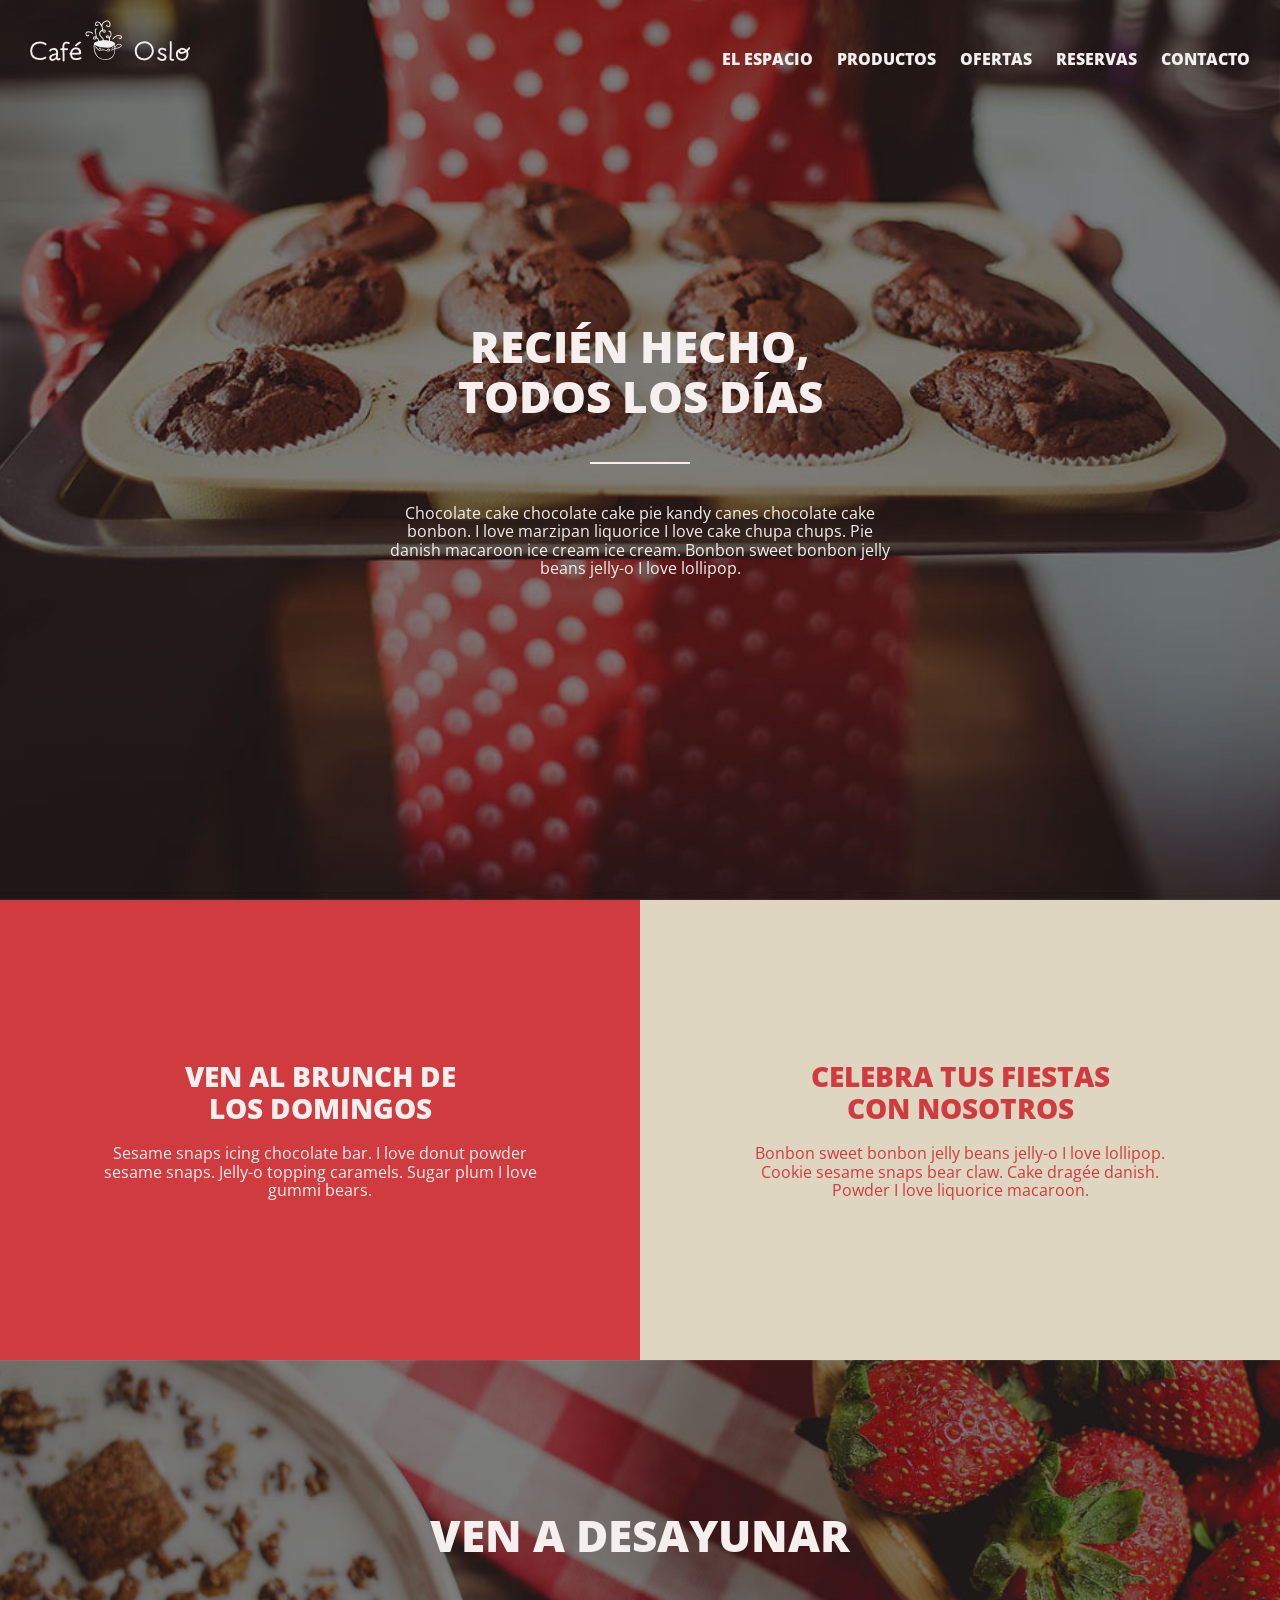
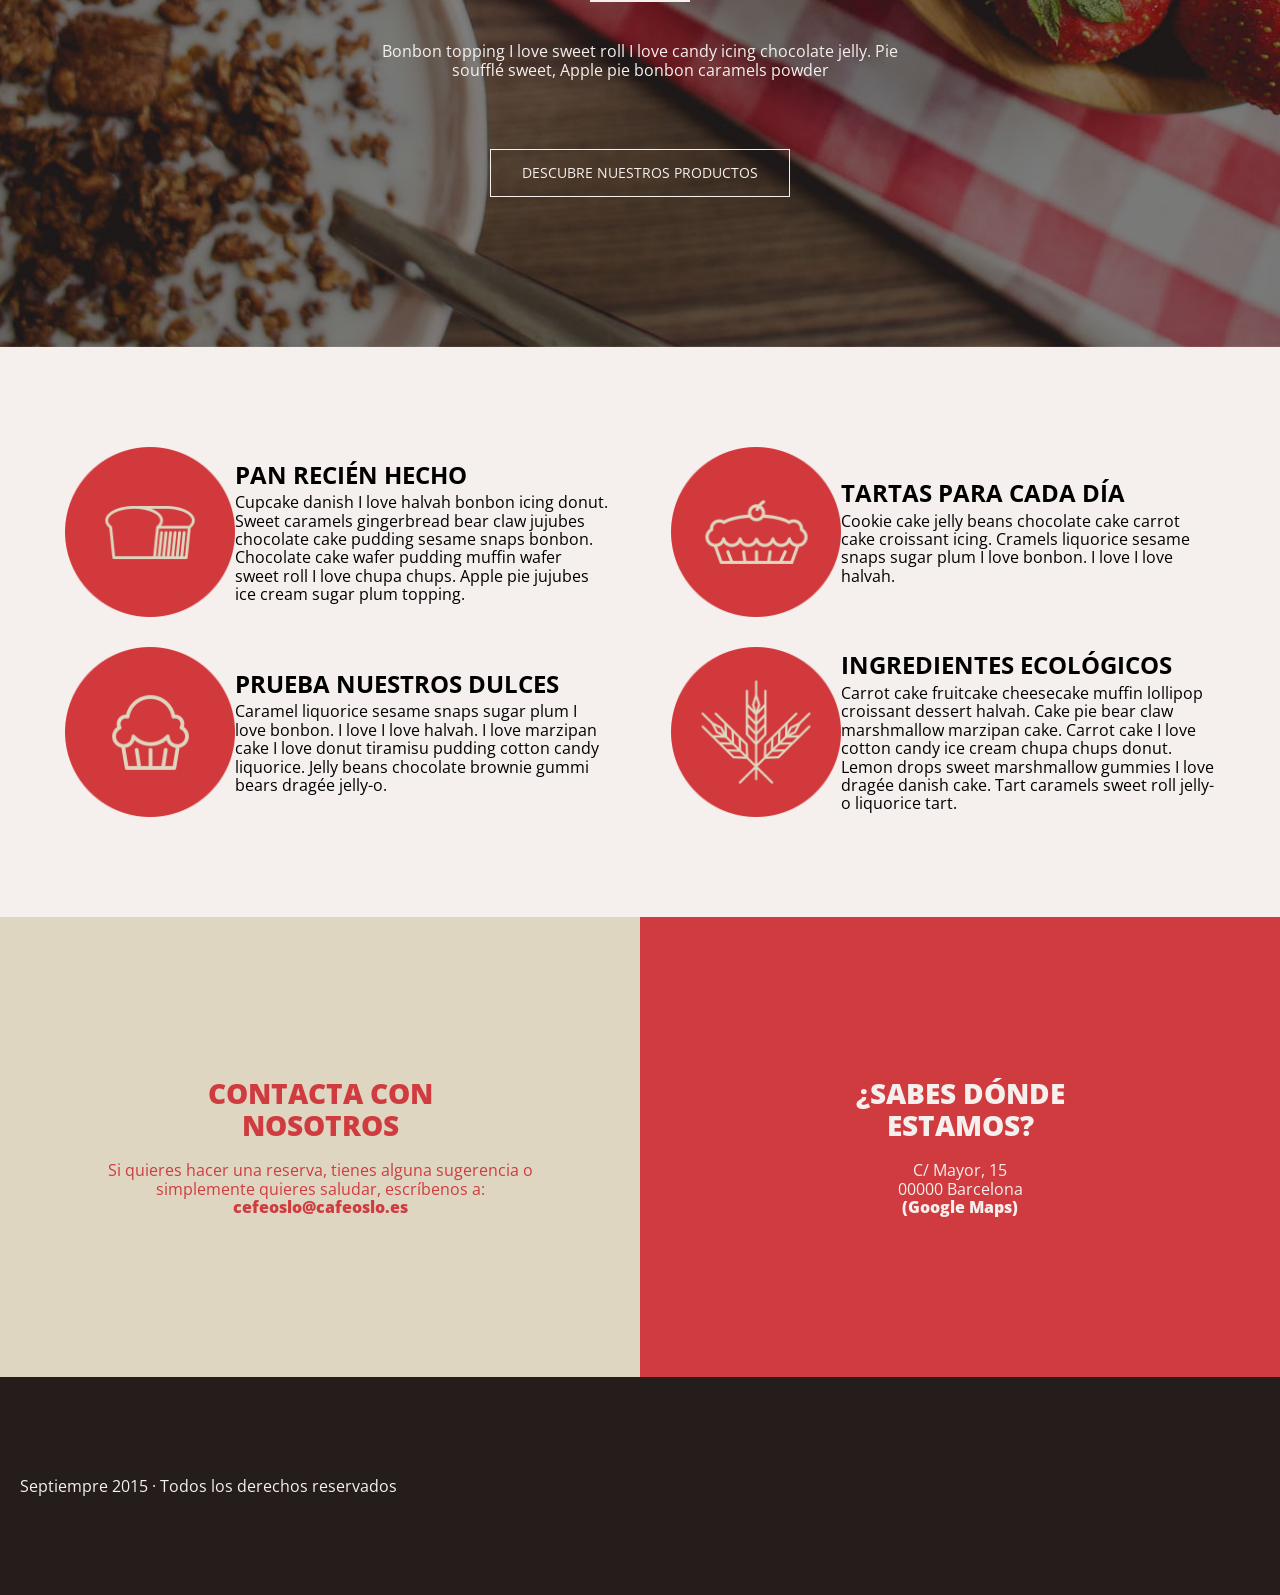
<file: Index.html>
<!DOCTYPE html>
<html lang="es">
<head>
    <meta charset="UTF-8">
    <meta http-equiv="X-UA-Compatible" content="IE=edge">
    <meta name="viewport" content="width=device-width, initial-scale=1.0">
    <title>Proyecto Café</title>
    <link rel="stylesheet" href="proyectoCafé.css">
    <link rel="stylesheet" href="normalize.css">
</head>
<body>

    <header class="header">
        
            <figure class="header__logo">
                <img src="Imágenes/Logo.png" alt="logo" class="header__picture">
            </figure>

            <nav class="header__nav">
                <a href="#" class="header__link cc">EL ESPACIO</a>
                <a href="#" class="header__link cc">PRODUCTOS</a>
                <a href="#" class="header__link cc">OFERTAS</a>
                <a href="#" class="header__link cc">RESERVAS</a>
                <a href="#" class="header__link cc">CONTACTO</a>
            </nav>

            <div class="header__texts cc">
                <h1 class="header__title title e1">RECIÉN HECHO, <br> TODOS LOS DÍAS</h1>
                <div class="línea"></div>           
                <p class="header__paragraph paragraph">Chocolate cake chocolate cake pie kandy canes chocolate cake bonbon. I love marzipan liquorice I love cake chupa chups. Pie danish macaroon ice cream ice cream. Bonbon sweet bonbon jelly beans jelly-o I love lollipop.</p>
            </div>
        
    </header>

    <main class="main">
       
        <section class="section">
            
            <div class="section__element">              
                <div class="section__texts cc">
                    <h2 class="section__title title">VEN AL BRUNCH DE LOS DOMINGOS</h2>
                    <p class="section__paragraph paragraph">Sesame snaps icing chocolate bar. I love donut powder sesame snaps. Jelly-o topping caramels. Sugar plum I love gummi bears.</p>
                </div>                
            </div>

            <div class="section__element section__element--color">                 
                <div class="section__texts cr">
                    <h2 class="section__title title">CELEBRA TUS FIESTAS CON NOSOTROS</h2>
                    <p class="section__paragraph paragraph">Bonbon sweet bonbon jelly beans jelly-o I love lollipop. Cookie sesame snaps bear claw. Cake dragée danish. Powder I love liquorice macaroon.</p>
                </div>   
            </div>
            
        </section>

        <section class="section2">
            
            <div class="section2__texts cc">
                <h2 class="section2__title title">VEN A DESAYUNAR</h2>
                <div class="línea"></div>
                <p class="section2__paragraph paragraph">Bonbon topping I love sweet roll I love candy icing chocolate jelly. Pie soufflé sweet, Apple pie bonbon caramels powder</p>
                <a href="#" class="section2__cta cc">DESCUBRE NUESTROS PRODUCTOS</a>
            </div>
            
        </section>

        <section class="section3">

            <div class="section3__container">
                <figure class="section3__icon">
                    <img src="Imágenes/Icono1.png" alt="" class="section3__picture">             
                </figure>
    
                <div class="section3__texts">
                    <h2 class="section3__title">PAN RECIÉN HECHO</h2>
                    <p class="section3__paragraph paragraph">Cupcake danish I love halvah bonbon icing donut. Sweet caramels gingerbread bear claw jujubes chocolate cake pudding sesame snaps bonbon. Chocolate cake wafer pudding muffin wafer sweet roll I love chupa chups. Apple pie jujubes ice cream sugar plum topping.</p>
                </div>
            </div>

            <div class="section3__container">
                <figure class="section3__icon">
                    <img src="Imágenes/Icono2.png" alt="" class="section3__picture">             
                </figure>
    
                <div class="section3__texts">
                    <h2 class="section3__title">TARTAS PARA CADA DÍA</h2>
                    <p class="section3__paragraph paragraph">Cookie cake jelly beans chocolate cake carrot cake croissant icing. Cramels liquorice sesame snaps sugar plum I love bonbon. I love I love halvah.</p>
                </div>
            </div>

            <div class="section3__container">
                <figure class="section3__icon">
                    <img src="Imágenes/Icono3.png" alt="" class="section3__picture">             
                </figure>
    
                <div class="section3__texts">
                    <h2 class="section3__title">PRUEBA NUESTROS DULCES</h2>
                    <p class="section3__paragraph paragraph">Caramel liquorice sesame snaps sugar plum I love bonbon. I love I love halvah. I love marzipan cake I love donut tiramisu pudding cotton candy liquorice. Jelly beans chocolate brownie gummi bears dragée jelly-o.</p>
                </div>
            </div>

            <div class="section3__container">
                <figure class="section3__icon">
                    <img src="Imágenes/Icono4.png" alt="" class="section3__picture">             
                </figure>
    
                <div class="section3__texts">
                    <h2 class="section3__title">INGREDIENTES ECOLÓGICOS</h2>
                    <p class="section3__paragraph paragraph">Carrot cake fruitcake cheesecake muffin lollipop croissant dessert halvah. Cake pie bear claw marshmallow marzipan cake. Carrot cake I love cotton candy ice cream chupa chups donut. Lemon drops sweet marshmallow gummies I love dragée danish cake. Tart caramels sweet roll jelly-o liquorice tart.</p>
                </div>
            </div>

        </section>

        <section class="contacto">
            
            <div class="contacto__element contacto__element--color">
                <div class="contacto__texts cr">
                    <h2 class="contacto__title title">CONTACTA CON NOSOTROS</h2>
                    <p class="contacto__paragraph paragraph">Si quieres hacer una reserva, tienes alguna sugerencia o simplemente quieres saludar, escríbenos a:</p>
                    <a href="mailto:cefeoslo@cafeoslo.es" class="contacto__cta cr">cefeoslo@cafeoslo.es</a>
                </div>              
            </div>

            <div class="contacto__element">                 
                <div class="contacto__texts cc">
                    <h2 class="contacto__title title">¿SABES DÓNDE ESTAMOS?</h2>
                    <p class="contacto__paragraph paragraph">C/ Mayor, 15 <br> 00000 Barcelona</p>
                    <a href="#" class="contacto__cta cc">(Google Maps)</a>
                </div>   
            </div>

        </section>

    </main>

    <footer class="footer">
        <p class="footer__paragraph paragraph cc">Septiempre 2015 · Todos los derechos reservados</p>
    </footer>
    
</body>
</html>
</file>
<file: proyectoCafé.css>
@import url('https://fonts.googleapis.com/css2?family=Open+Sans:wght@400;800&display=swap');

body{
    font-family: 'Open Sans', sans-serif;
}

.cb{
    color: #3c3c3b;
}

.cc{
    color: #f5f0ed;
}

.cr{
    color: #d03b40;
}

.paragraph{
    font-weight: 400;
}

.title{
    font-weight: 800;
}

h1,h2,p,a{
    text-align: center;
}

a{
    display: inline-block;
    text-decoration: none;
}

.header{
    height: 100vh;
    background-image: url(Imágenes/Fondo1.jpg);
    background-position: center;
    background-repeat: no-repeat;
    background-size: cover;
    padding: 20px 30px;
    display: flex;
    justify-content: space-between;
    flex-wrap: wrap;
    align-items: flex-start;
}

.header__picture{
    width: 100%;
    height: 100%;
}

.header__nav{
    margin-top: 30px;
    width: 75%;
    text-align: end;
}

.header__link{
    margin-left: 20px;
    font-weight: 800;
}

.header__texts{
    width: 520px;
    margin: 0 auto 80px;
}

.header__title, .section2__title{
    font-size: 44px;
}

.línea{
    margin: 40px auto;
    width: 100px;
    border: 1px solid #f5f0ed;
}

/* section */

.section, .contacto{
    display: flex;
    flex-wrap: wrap;
}

.section__element, .contacto__element{
    padding: 160px 30px;
    background: #d03b40;
    width: 50%;
    display: flex;
    align-items: center;
    justify-content: center;
}

.section__texts, .contacto__texts{
    width: 450px;
    display: flex;
    flex-flow: column wrap;
    align-items: center;
}

.section__title, .contacto__title{
    font-size: 28px;
    margin-bottom: 20px;
    width: 70%;
}

.section__element--color, .contacto__element--color{
    background: #ded6c0;
}

/* section2 */

.section2{
    padding: 150px 30px;
    background-image: url(Imágenes/Fondo2.jpg);
    background-repeat: no-repeat;
    background-size: cover;
    background-position: center;
    display: flex;
    justify-content: center;
}

.section2__texts{
    width: 550px;
    display: flex;
    flex-direction: column;
    align-items: center;
}

.section2__paragraph{
    margin-bottom: 70px;
}

.section2__cta{
    width: 300px;
    border: 1px solid #f5f0ed;
    padding: 15px 20px;
    font-size: 14px;
}

/* section3 */

.section3{
    padding: 100px 0;
    display: flex;
    flex-wrap: wrap;
    justify-content: center;
    align-content: center;
    background: #f5f0ed;
    gap: 30px;
}

.section3__container{
    width: 45%;
    display: flex;
    flex-wrap: wrap;
    align-items: center;
    justify-content: center;
}

.section3__icon{
    width: 170px;
    height: 170px;
}

.section3__picture{
    height: 100%;
    width: 100%;
}

.section3__texts{
    width: 65%;
}

.section3__title{
    font-size: 24px;
    margin-bottom: 5px;
}

.section3__texts p, .section3__texts h2{
    text-align: left;
}

/* contacto */

.contacto__cta{
    width: 90%;
    text-align: end;
    font-weight: 800;
    text-align: center;
}

/* footer */

.footer{
    padding: 100px 0;
    background: #241d1b;
}

.footer__paragraph{
    text-align: start;
    margin-left: 20px;
}

/* medias */

@media screen and (max-width:1150px){

    .section3{
        padding: 50px 20px;
        align-items: flex-start;
    }

    .section3__texts{
        width: 100%;
    }

    .section3__icon{
        margin-bottom: 20px;
    }
}

@media screen and (max-width:800px){

    .header{
        align-content: flex-start;
    }
    
    .header__nav{
        width: 95%;
        font-size: 13px;
        align-self: flex-start;
        margin: 15px 0 20px;
    }

    .section__title, .contacto__title{
        width: 100%;
    }
}

@media screen and (max-width:600px){
    
    .header{
        padding: 10px 30px;
    }

    .header__logo{
        width: 130px;
        height: 40px;
    }

    .header__nav{
        width: 100%;
        font-size: 14px;
    }

    .header__link{
        margin-left: 15px;
    }

    .header__title, .section2__title{
        font-size: 2rem;
    }

    .section__element, .contacto__element{
        width: 100%;
        padding: 100px 30px;
    }

    .section2{
        padding: 80px 30px;
    }

    .section3__container{
        width: 100%;
    }

    .section3__texts{
        width: 100%;
    }

    .section3__title{
        font-size: 1.4rem;
    }

    .footer{
        padding: 50px 0;
    }
}

@media screen and (max-width:530px){

    .header__link{
        font-size: 9px;
        margin-left: 10px;
    }
}
</file>
